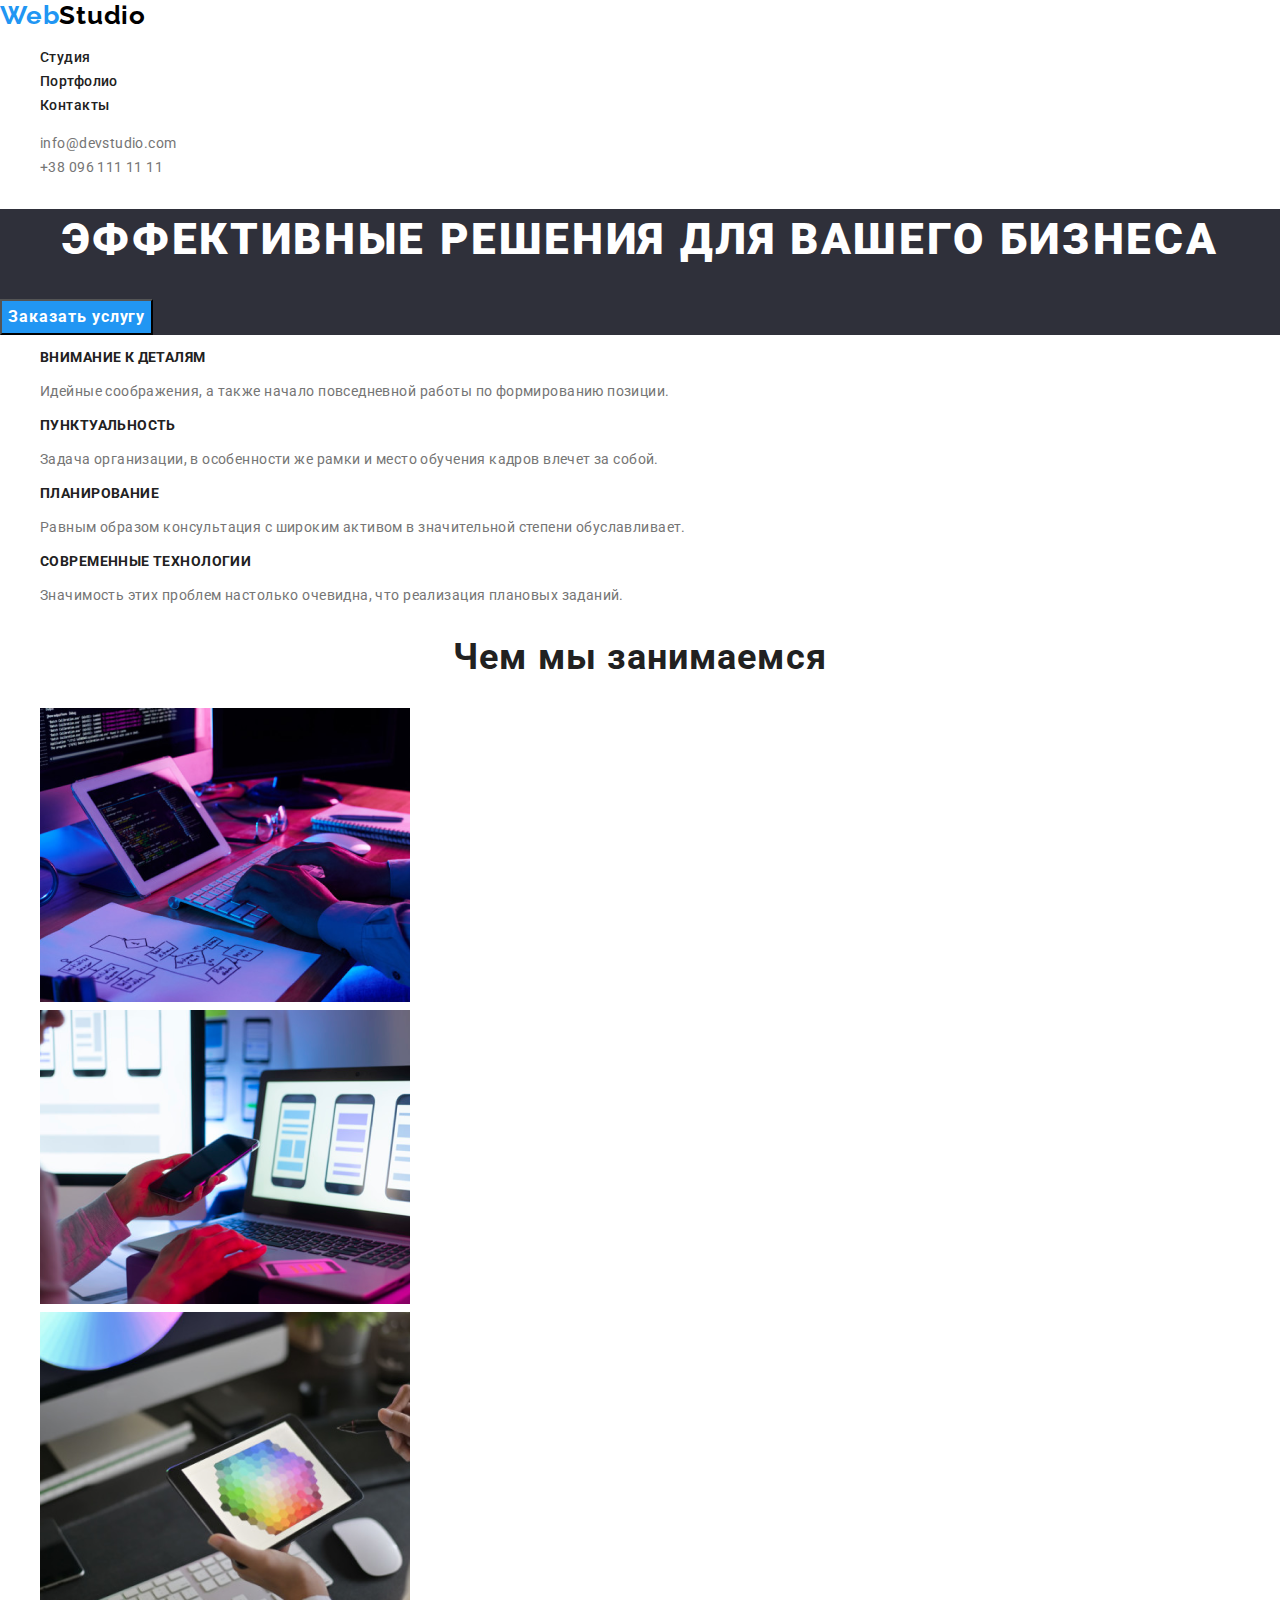
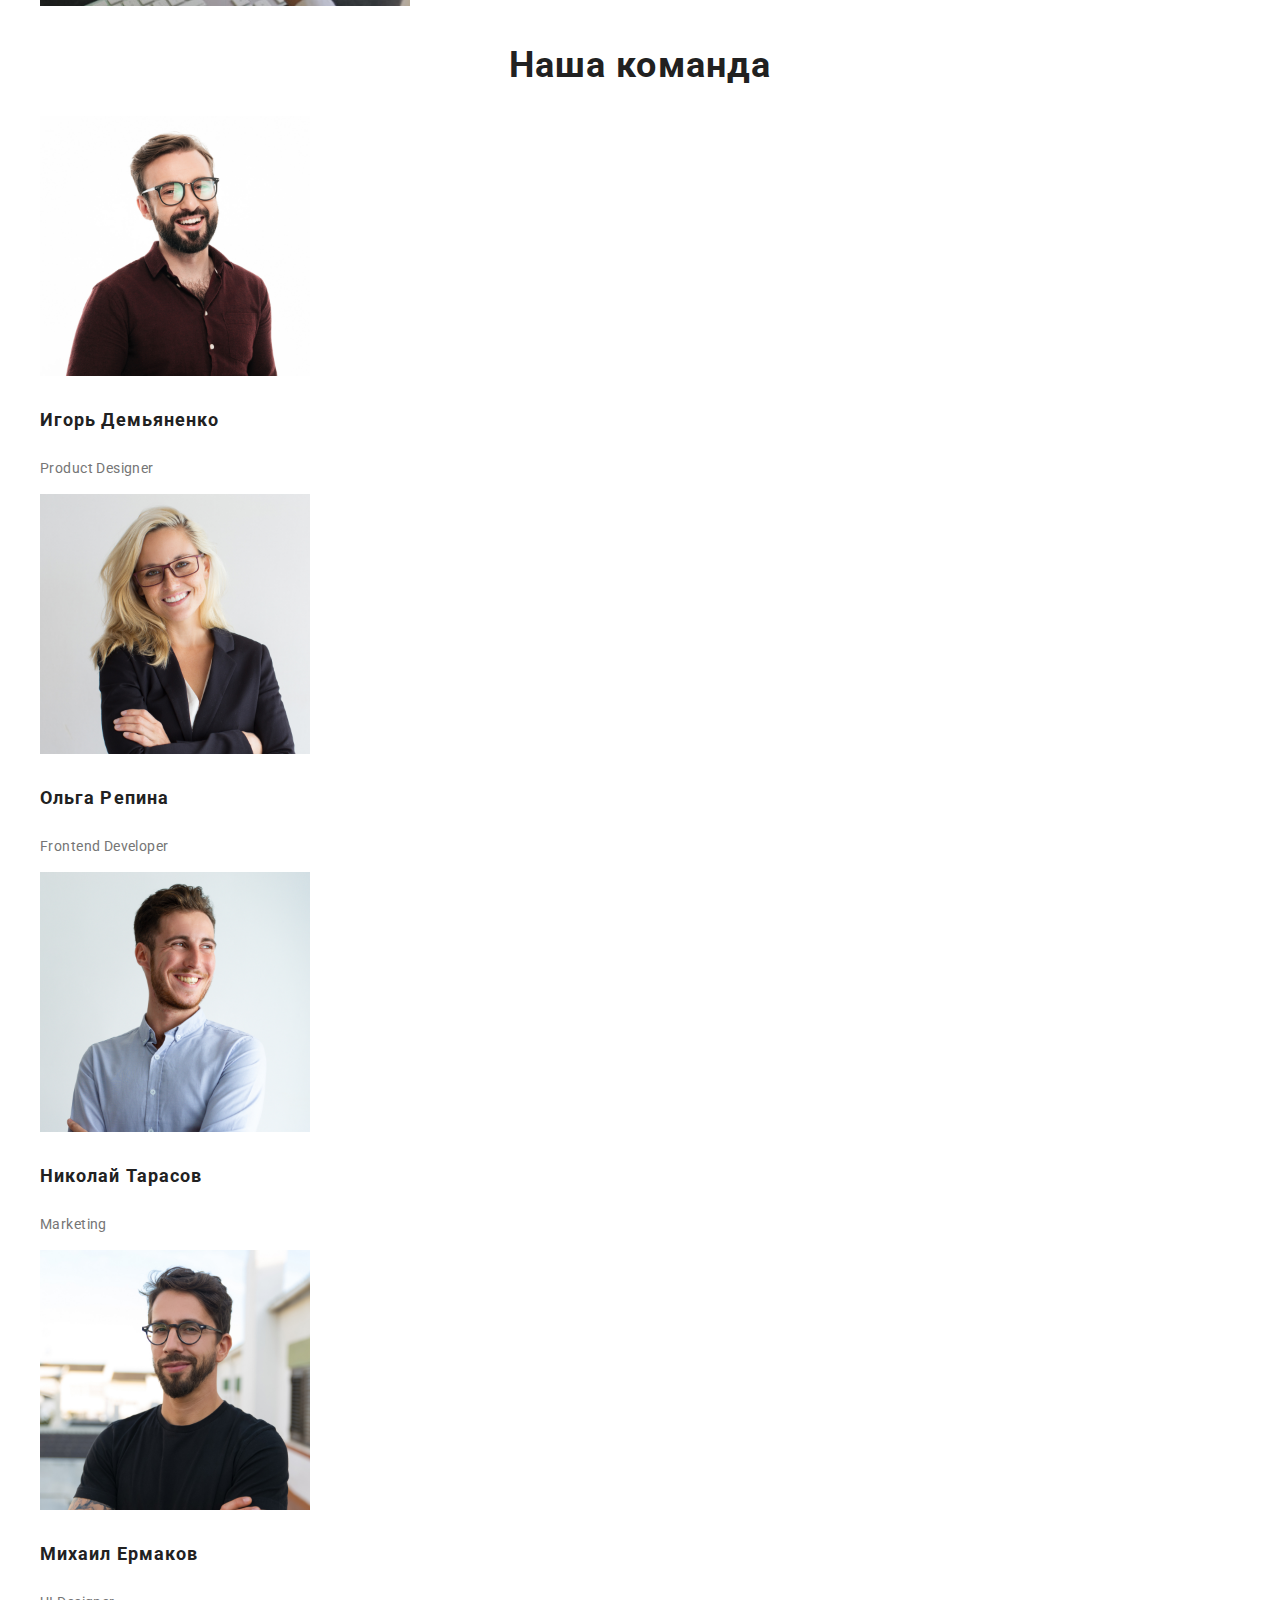
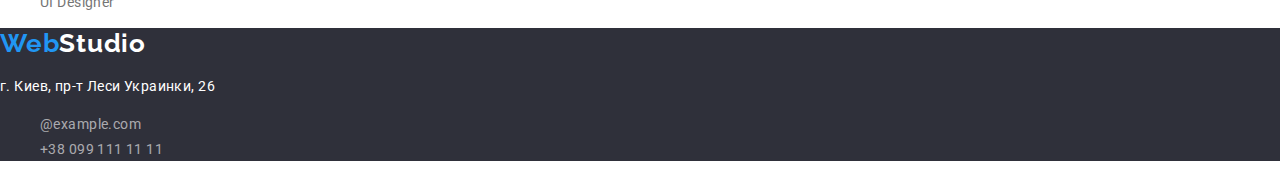
<file: index.html>
<!DOCTYPE html>
<html lang="en">

<head>
    <meta charset="UTF-8">
    <meta http-equiv="X-UA-Compatible" content="IE=edge">
    <meta name="viewport" content="width=device-width, initial-scale=1.0">
    <title>WebStudio</title>
    <link rel="preconnect" href="https://fonts.gstatic.com">
    <link href="https://fonts.googleapis.com/css2?family=Roboto:wght@400;500;700&display=swap" rel="stylesheet">
    <link rel="preconnect" href="https://fonts.gstatic.com">
    <link href="https://fonts.googleapis.com/css2?family=Raleway:wght@700&family=Roboto:wght@400;500;700&display=swap"
        rel="stylesheet">
    <link rel="stylesheet" href="https://cdnjs.cloudflare.com/ajax/libs/modern-normalize/0.2.0/modern-normalize.css">
    <link rel="stylesheet" href="css/style.css">
</head>

<body>
    <header>
        <a class="link-web" href="">Web<spam class="logo-header">Studio</spam></a>
        <nav>
            <ul class="list">
                <li><a class="link" href="">Студия</a></li>
                <li><a class="link" href="portfolio.html">Портфолио</a></li>
                <li><a class="link" href="">Контакты</a></li>
            </ul>
        </nav>
        <ul class="list">
            <li><a class="link-info" href="mailto:info@devstudio.com">info@devstudio.com</a></li>
            <li><a class="link-info" href="tel:+380961111111">+38 096 111 11 11</a></li>
        </ul>
    </header>
    <main>
        <!--button-->
        <section class="section-button">
            <h1 class="page-title">Эффективные решения для вашего бизнеса</h1>
            <button class="btn-studio" type="button">Заказать услугу</button>
        </section>

        <section>
            <ul class="list">
                <li>
                    <h3 class="title-h3">Внимание к деталям</h3>
                    <p class="text">Идейные соображения, а также начало повседневной работы по формированию позиции.</p>
                </li>
                <li>
                    <h3 class="title-h3">Пунктуальность</h3>
                    <p class="text">Задача организации, в особенности же рамки и место обучения кадров влечет за собой.</p>
                </li>
                <li>
                    <h3 class="title-h3">Планирование</h3>
                    <p class="text">Равным образом консультация с широким активом в значительной степени обуславливает.</p>
                </li>
                <li>
                    <h3 class="title-h3">Современные технологии</h3>
                    <p class="text">Значимость этих проблем настолько очевидна, что реализация плановых заданий.</p>
                </li>
            </ul>
        </section>

        <!--What are we doing?-->
        <section>
            <h2 class="title-h2">Чем мы занимаемся</h2>
            <ul class="list">
                <li><img src="images/img1/box1.png" alt="box1" width="370"></li>
                <li><img src="images/img1/box2.png" alt="box2" width="370"></li>
                <li><img src="images/img1/box3.png" alt="box3" width="370"></li>
            </ul>
        </section>

        <!--our team-->
        <section>
            <h2 class="title-h2">Наша команда</h2>
            <ul class="list">
                <li><img src="images/img1/card1.jpg" alt="team" width="270">
                    <h3 class="title-h3-team">Игорь Демьяненко</h3>
                    <p class="text">Product Designer</p>
                </li>
                <li><img src="images/img1/card2.jpg" alt="team" width="270">
                    <h3 class="title-h3-team">Ольга Репина</h3>
                    <p class="text">Frontend Developer</p>
                </li>
                <li><img src="images/img1/card3.jpg" alt="team" width="270">
                    <h3 class="title-h3-team">Николай Тарасов</h3>
                    <p class="text">Marketing</p>
                </li>
                <li><img src="images/img1/card4.jpg" alt="team" width="270">
                    <h3 class="title-h3-team">Михаил Ермаков</h3>
                    <p class="text">UI Designer</p>
                </li>
            </ul>
        </section>
    </main>
    <footer>
        <a class="link-web" href="">Web<spam class="logo-footer">Studio</spam></a>
        <ddress class="adres">
                <p class="text-adres"> г. Киев, пр-т Леси Украинки, 26</p>
            <ul class="list">   
                <li><a class="link-ex">@example.com</a></li>
                <li><a class="link-tel">+38 099 111 11 11</a></li>
            </ul>
        </address>
    </footer>

</body>

</html>
</file>
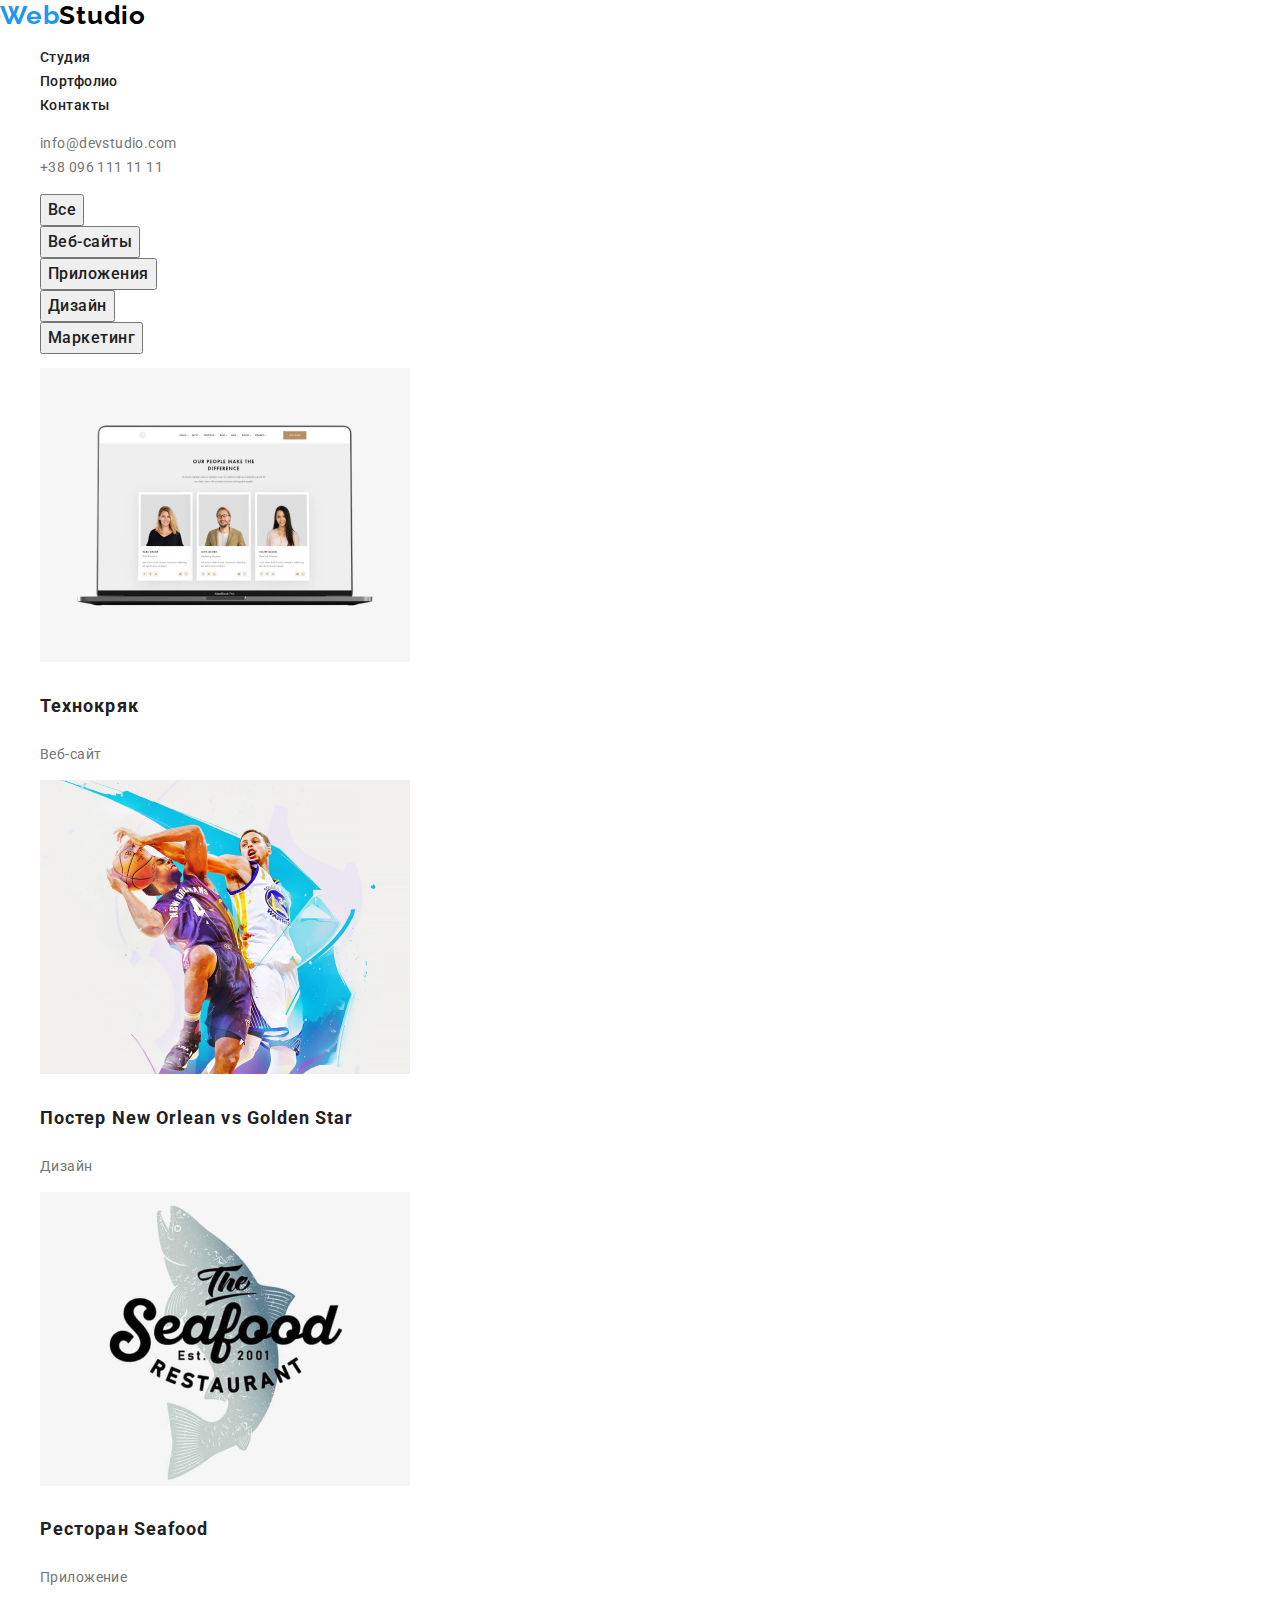
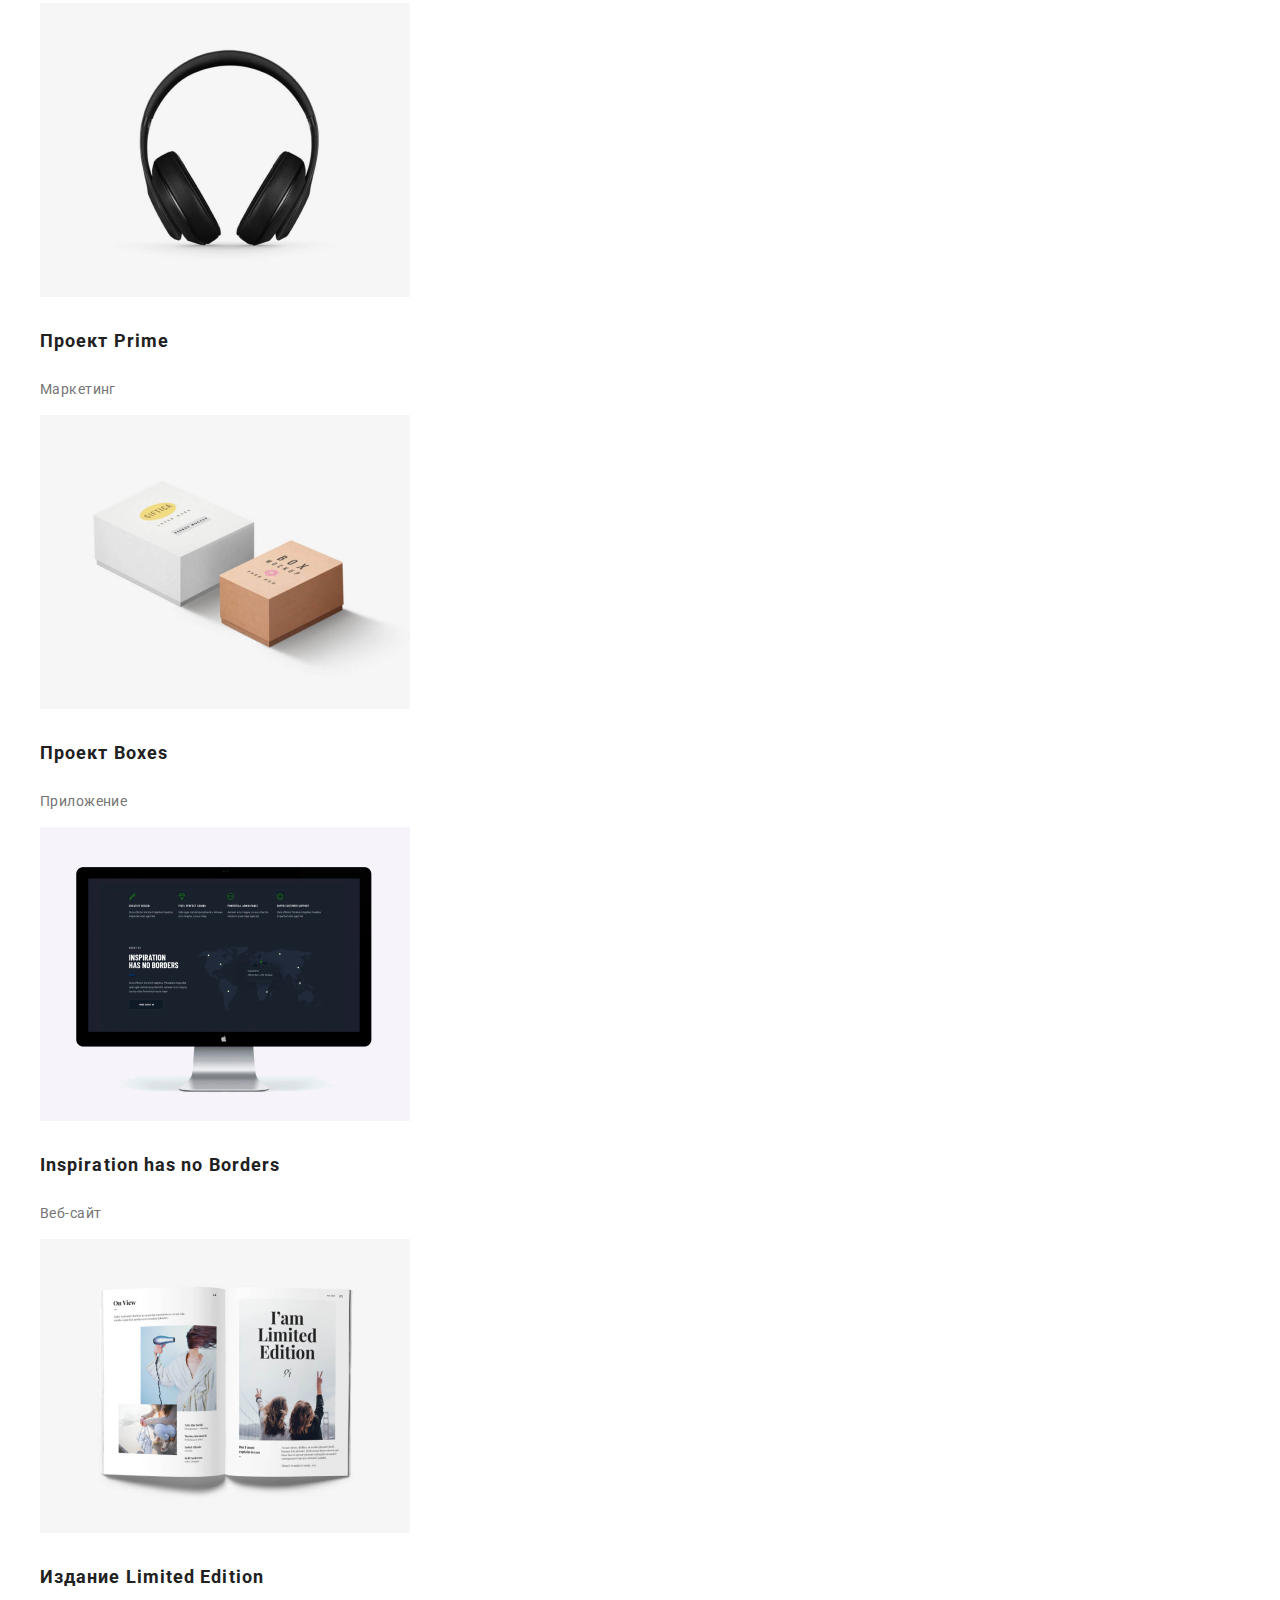
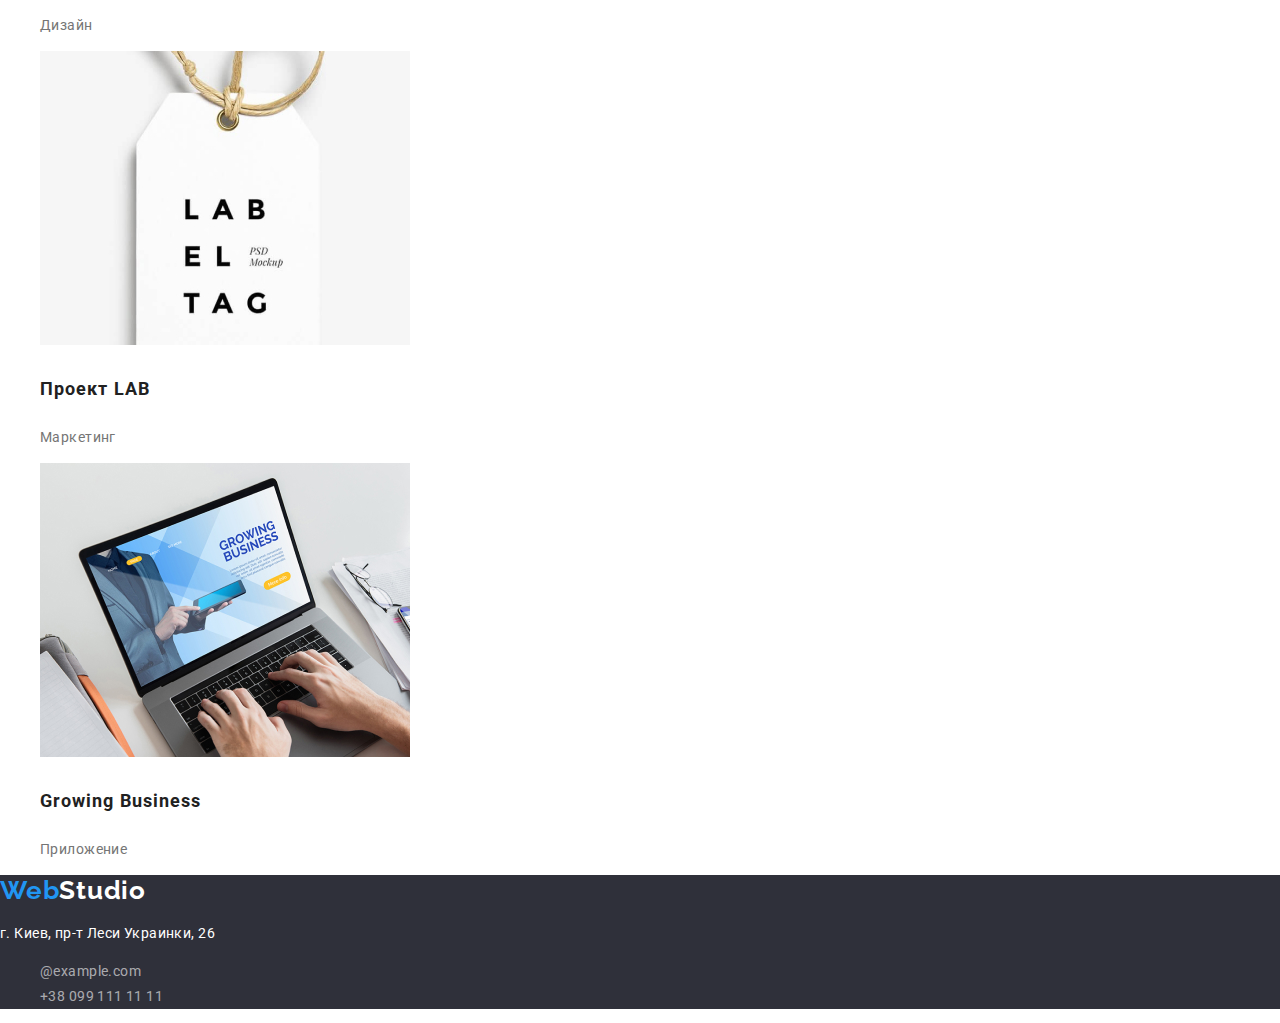
<file: portfolio.html>
<!DOCTYPE html>
<html lang="en">

<head>
    <meta charset="UTF-8">
    <meta http-equiv="X-UA-Compatible" content="IE=edge">
    <meta name="viewport" content="width=device-width, initial-scale=1.0">
    <title>Portfolio</title>
    <link rel="preconnect" href="https://fonts.gstatic.com">
    <link href="https://fonts.googleapis.com/css2?family=Roboto:wght@400;500;700&display=swap" rel="stylesheet">
    <link rel="preconnect" href="https://fonts.gstatic.com">
    <link href="https://fonts.googleapis.com/css2?family=Raleway:wght@700&family=Roboto:wght@400;500;700&display=swap"
        rel="stylesheet">
    <link rel="stylesheet" href="https://cdnjs.cloudflare.com/ajax/libs/modern-normalize/0.2.0/modern-normalize.css">
    <link rel="stylesheet" href="css/style.css">
</head>

<body>
    <header>
        <a class="link-web" href="">Web<spam class="logo-header">Studio</spam></a>
        <nav>
            <ul class="list">
                <li><a class="link" href="./">Студия</a></li>
                <li><a class="link" href="">Портфолио</a></li>
                <li><a class="link" href="">Контакты</a></li>
            </ul>
        </nav>
        <ul class="list">
            <li><a class="link-info" href="mailto:info@devstudio.com">info@devstudio.com</a></li>
            <li><a class="link-info" href="tel:+380961111111">+38 096 111 11 11</a></li>
        </ul>
    </header>

    <main>
        <ul class="list">
            <li><button class="btn" type="button">Все</button></li>
            <li><button class="btn" type="button">Веб-сайты</button></li>
            <li><button class="btn" type="button">Приложения</button></li>
            <li><button class="btn" type="button">Дизайн</button></li>
            <li><button class="btn" type="button">Маркетинг</button></li>
        </ul>
        <ul class="list">
            <li><img src="images/img2/img.jpg" alt=""width="370">
                <h3 class="title-h3-team">Технокряк</h3>
                <p class="text">Веб-сайт</p>
            </li>
            <li><img src="images/img2/img (1).jpg" alt=""width="370">
                <h3 class="title-h3-team">Постер New Orlean vs Golden Star</h3>
                <p class="text">Дизайн</p>
            </li>
            <li><img src="images/img2/img (2).jpg" alt=""width="370">
                <h3 class="title-h3-team">Ресторан Seafood</h3>
                <p class="text">Приложение</p>
            </li>
            <li><img src="images/img2/img (3).jpg" alt=""width="370">
                <h3 class="title-h3-team">Проект Prime</h3>
                <p class="text">Маркетинг</p>
            </li>
            <li><img src="images/img2/img (4).jpg" alt=""width="370">
                <h3 class="title-h3-team">Проект Boxes</h3>
                <p class="text">Приложение</p>
            </li>
            <li><img src="images/img2/img (5).jpg" alt=""width="370">
                <h3 class="title-h3-team">Inspiration has no Borders</h3>
                <p class="text">Веб-сайт</p>
            </li>
            <li><img src="images/img2/img (6).jpg" alt=""width="370">
                <h3 class="title-h3-team">Издание Limited Edition</h3>
                <p class="text">Дизайн</p>
            </li>
            <li><img src="images/img2/img (7).jpg" alt=""width="370">
                <h3 class="title-h3-team">Проект LAB</h3>
                <p class="text">Маркетинг</p>
            </li>
            <li><img src="images/img2/img (8).jpg" alt=""width="370">
                <h3 class="title-h3-team">Growing Business</h3>
                <p class="text">Приложение</p>
            </li>
        </ul>
    </main>

    <footer>
        <a class="link-web" href="">Web<spam class="logo-footer">Studio</spam></a>
        <ddress class="adres">
            <p class="text-adres"> г. Киев, пр-т Леси Украинки, 26</p>
            <ul class="list">
                <li><a class="link-ex">@example.com</a></li>
                <li><a class="link-tel">+38 099 111 11 11</a></li>
            </ul>
        </address>
    </footer>
</body>

</html>
</file>
<file: css/style.css>
:root {
  --main-text-cl: #757575;
  --title-cl: #212121;
  --alt-text-cl: #ffffff;
  --alt-title-cl: #ffffff;
  --accentc-cl: #2196f3;

  --dark-bg: #2f303a;
  --main-font: "Roboto", sans-serif;
  --title-font: "Raleway", sans-serif;
}
body {
  font-family: var(--main-font);
  font-size: 14px;
  line-height: 1.71;
  /* or 171% */

  letter-spacing: 0.03em;
  color: var(--main-text-cl);
}
.logo-header {
  font-family: var(--title-font);
  font-style: normal;
  font-weight: bold;
  font-size: 26px;
  line-height: 31px;
  /* identical to box height */

  letter-spacing: 0.03em;

  color: #000000;
}

.logo-footer {
  font-family: var(--title-font);
  font-style: normal;
  font-weight: bold;
  font-size: 26px;
  line-height: 31px;
  /* identical to box height */

  letter-spacing: 0.03em;

  color: var(--alt-text-cl);
}

.link-web {
  font-family: var(--title-font);
  font-style: normal;
  font-weight: bold;
  font-size: 26px;
  line-height: 31px;
  /* identical to box height */

  letter-spacing: 0.03em;

  text-decoration: none;
  color: #2196f3;
}

.link-info {
  color: var(--main-text-cl);
  text-decoration: none;
}

.link-info:hover,
.link-info:focus {
  color: var(--accentc-cl);
}

.link {
  color: #212121;
  text-decoration: none;
  font-weight: 500;
}
.link:hover,
.link:focus {
  color: var(--accentc-cl);
}

.btn-studio {
  font-style: normal;
  font-weight: bold;
  font-size: 16px;
  line-height: 30px;
  /* identical to box height, or 187% */

  display: flex;
  align-items: center;
  text-align: center;
  letter-spacing: 0.06em;

  color: #ffffff;
  background-color: var(--accentc-cl);
}

.btn {
  font-weight: 500;
  font-size: 16px;
  line-height: 26px;
  /* identical to box height, or 162% */

  text-align: center;
  letter-spacing: 0.03em;

  color: #212121;
}

.btn:hover,
.btn:focus {
  color: #ffffff;
  background-color: #2196f3;
}

.list {
  list-style: none;
  color: #000000;
}

.adres {
  font-style: inherit;
}

.section-button {
  background: #2f303a;
}

.page-title {
  font-family: Roboto;
  font-style: normal;
  font-weight: 900;
  font-size: 44px;
  line-height: 60px;
  /* or 136% */

  text-align: center;
  letter-spacing: 0.06em;
  text-transform: uppercase;

  color: #ffffff;
}

.title-h2 {
  font-family: Roboto;
  font-style: normal;
  font-weight: bold;
  font-size: 36px;
  line-height: 42px;
  text-align: center;
  letter-spacing: 0.03em;

  color: #212121;
}

.title-h3 {
  font-style: normal;
  font-weight: bold;
  font-size: 14px;
  line-height: 16px;
  letter-spacing: 0.03em;
  text-transform: uppercase;

  color: var(--title-cl);
}

.title-h3-team {
  font-style: normal;
  font-weight: bold;
  font-size: 18px;
  line-height: 36px;
  /* identical to box height, or 200% */

  letter-spacing: 0.06em;

  color: var(--title-cl);
}

.text {
  font-style: normal;
  font-weight: normal;
  font-size: 14px;
  line-height: 24px;
  /* or 171% */

  letter-spacing: 0.03em;

  color: #757575;
}

footer {
  background-color: #2f303a;
}

.text-adres {
  font-style: normal;
  font-weight: normal;
  font-size: 14px;
  line-height: 24px;
  /* or 171% */

  letter-spacing: 0.03em;

  color: #ffffff;
}

.link-ex,
.link-tel {
  font-family: Roboto;
  font-style: normal;
  font-weight: normal;
  font-size: 14px;
  line-height: 24px;
  /* or 171% */

  letter-spacing: 0.03em;

  color: rgba(255, 255, 255, 0.6);
}
</file>
